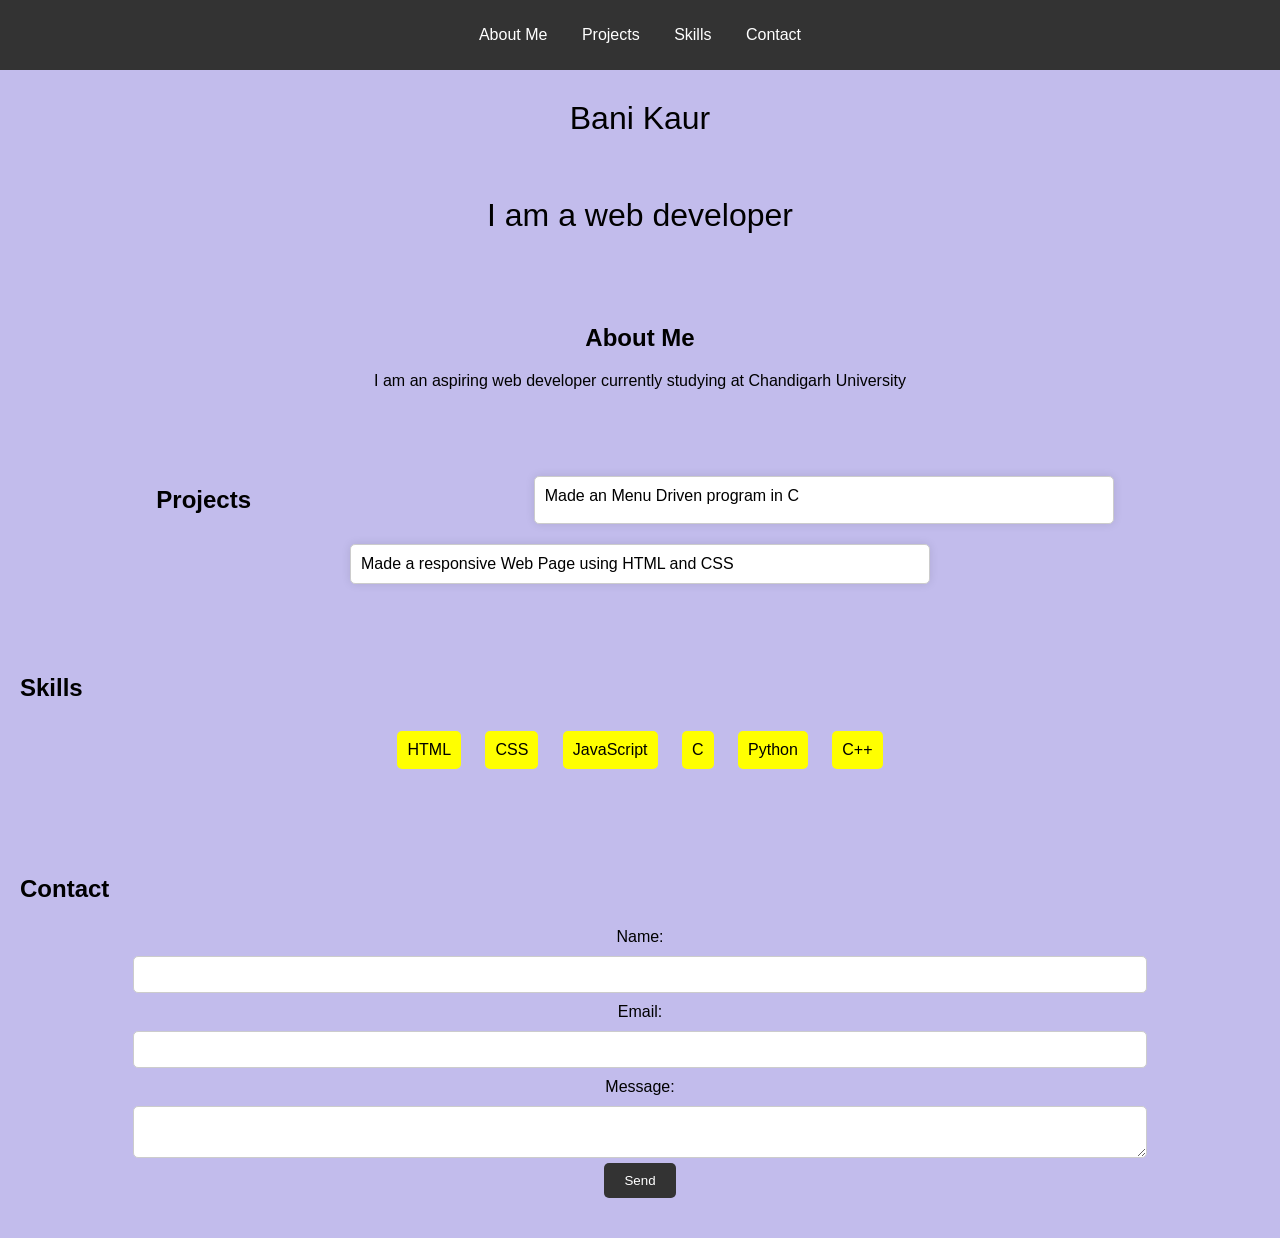
<file: index.html>
<!DOCTYPE html>
<html lang="en">
<head>
    <meta charset="UTF-8">
    <meta name="viewport" content="width=device-width, initial-scale=1.0">
    <link rel="stylesheet" href="bani.css">
    <script type="module" src="bani.js"></script>
    <title>Portfolio</title>
</head>
<body>
    <header>
        <nav role="navigation">
            <ul>
                <li><a href="#about">About Me</a></li>
                <li><a href="#projects">Projects</a></li>
                <li><a href="#skills">Skills</a></li>
                <li><a href="#contact">Contact</a></li>
            </ul>
        </nav>
    </header>
    <div class='name'>Bani Kaur</div>
    <div class="text">I am a web developer</div>
    <section id="about">
        <h2>About Me</h2>
        <p>I am an aspiring web developer currently studying at Chandigarh University</p>
    </section>
    <section id="projects">
        <h2>Projects</h2>
        <article>
            Made an Menu Driven program in C
        </article>
        <article>
            Made a responsive Web Page using HTML and CSS
        </article>
    </section>
    <section id="skills">
        <h2>Skills</h2>
        <ul>
            <li>HTML</li>
            <li>CSS</li>
            <li>JavaScript</li>
            <li>C</li>
            <li>Python</li>
            <li>C++</li>
        </ul>
    </section>
    <section id="contact">
        <h2>Contact</h2>
        <form action="#" method="post">
            <label for="name">Name:</label>
            <input type="text" id="name" name="name" required>
            <label for="email">Email:</label>
            <input type="email" id="email" name="email" required>
            <label for="message">Message:</label>
            <textarea id="message" name="message" required></textarea>
            <button type="submit">Send</button>
        </form>
    </section>
</body>
</html>
</file>
<file: bani.css>
body {
    margin: 0;
    padding: 0;
    background-color: rgba(124, 112, 216, 0.462);
    font-family: Arial, sans-serif;
}

header {
    background-color: #333;
    color: white;
    padding: 10px 0;
    text-align: center;
}

nav ul {
    list-style-type: none;
    padding: 0;
    gap:20px
}

nav ul li {
    display: inline;
    margin: 0 15px;
}

nav ul li a {
    color: white;
    text-decoration: none;
}

.name, .text {
    padding: 30px;
    font-size: 32px;
    text-align: center;
}

section {
    padding: 20px;
    margin: 20px 0;
}

#about {
    text-align: center;
}

#projects {
    display: flex;
    flex-wrap: wrap;
    justify-content: space-around;
}

#projects article {
    background-color: white;
    border: 1px solid #ccc;
    border-radius: 5px;
    margin: 10px;
    padding: 10px;
    width: 45%;
    box-shadow: 0 0 10px rgba(0, 0, 0, 0.1);
}

#skills ul {
    list-style-type: none;
    padding: 0;
    text-align: center;
}

#skills ul li {
    display: inline-block;
    margin: 10px;
    padding: 10px;
    background-color: yellow;
    border-radius: 5px;
}

#contact form {
    display: flex;
    flex-direction: column;
    align-items: center;
}

#contact label {
    margin: 5px 0;
}

#contact input, #contact textarea {
    width: 80%;
    padding: 10px;
    margin: 5px 0;
    border: 1px solid #ccc;
    border-radius: 5px;
}

#contact button {
    padding: 10px 20px;
    background-color: #333;
    color: white;
    border: none;
    border-radius: 5px;
    cursor: pointer;
}

@media (max-width: 768px) {
    nav ul li {
        display: block;
        margin: 10px 0;
    }

    #projects article {
        width: 100%;
    }
}
</file>
